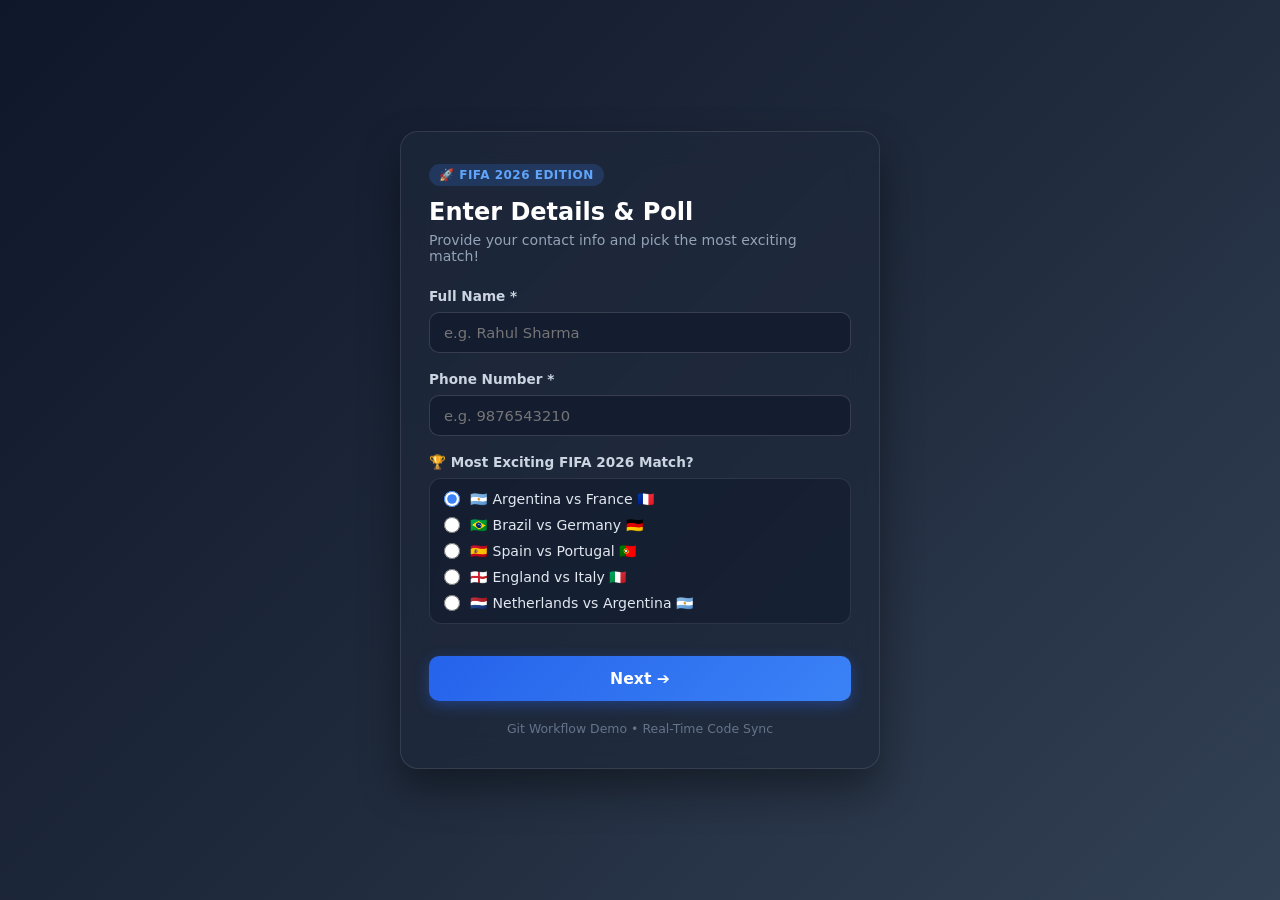
<file: src/main/resources/templates/index.html>
<!DOCTYPE html>
<html xmlns:th="http://www.thymeleaf.org" lang="en">
<head>
    <meta charset="UTF-8">
    <meta name="viewport" content="width=device-width, initial-scale=1.0">
    <title>Kotlin Spring Boot User Entry</title>
    <style>
        * {
            box-sizing: border-box;
            margin: 0;
            padding: 0;
            font-family: 'Segoe UI', system-ui, -apple-system, sans-serif;
        }
        body {
            min-height: 100vh;
            display: flex;
            align-items: center;
            justify-content: center;
            background: linear-gradient(135deg, #0f172a 0%, #1e293b 50%, #334155 100%);
            color: #f8fafc;
            padding: 20px;
        }
        .container {
            width: 100%;
            max-width: 480px;
            background: rgba(30, 41, 59, 0.7);
            backdrop-filter: blur(16px);
            border: 1px solid rgba(255, 255, 255, 0.1);
            border-radius: 18px;
            padding: 32px 28px;
            box-shadow: 0 20px 40px rgba(0, 0, 0, 0.4);
        }
        .badge {
            display: inline-block;
            background: rgba(59, 130, 246, 0.2);
            color: #60a5fa;
            font-size: 0.75rem;
            font-weight: 700;
            padding: 4px 10px;
            border-radius: 12px;
            text-transform: uppercase;
            letter-spacing: 0.5px;
            margin-bottom: 12px;
        }
        h1 {
            font-size: 1.5rem;
            font-weight: 700;
            margin-bottom: 6px;
            color: #ffffff;
        }
        p.subtitle {
            font-size: 0.88rem;
            color: #94a3b8;
            margin-bottom: 24px;
        }
        .form-group {
            margin-bottom: 18px;
        }
        label.group-label {
            display: block;
            font-size: 0.85rem;
            font-weight: 600;
            color: #cbd5e1;
            margin-bottom: 8px;
        }
        input[type="text"], input[type="tel"] {
            width: 100%;
            padding: 11px 14px;
            background: rgba(15, 23, 42, 0.6);
            border: 1px solid rgba(255, 255, 255, 0.15);
            border-radius: 10px;
            color: #ffffff;
            font-size: 0.92rem;
            outline: none;
            transition: all 0.2s ease;
        }
        input[type="text"]:focus, input[type="tel"]:focus {
            border-color: #3b82f6;
            box-shadow: 0 0 0 3px rgba(59, 130, 246, 0.25);
        }
        .radio-group {
            background: rgba(15, 23, 42, 0.5);
            border: 1px solid rgba(255, 255, 255, 0.1);
            border-radius: 12px;
            padding: 12px 14px;
            display: flex;
            flex-direction: column;
            gap: 10px;
        }
        .radio-option {
            display: flex;
            align-items: center;
            gap: 10px;
            font-size: 0.88rem;
            color: #e2e8f0;
            cursor: pointer;
        }
        .radio-option input[type="radio"] {
            accent-color: #3b82f6;
            width: 16px;
            height: 16px;
            cursor: pointer;
        }
        button {
            width: 100%;
            padding: 13px;
            background: linear-gradient(135deg, #2563eb 0%, #3b82f6 100%);
            color: #ffffff;
            font-size: 0.98rem;
            font-weight: 700;
            border: none;
            border-radius: 10px;
            cursor: pointer;
            transition: transform 0.15s ease, box-shadow 0.15s ease;
            box-shadow: 0 4px 14px rgba(37, 99, 235, 0.4);
            margin-top: 14px;
        }
        button:hover {
            transform: translateY(-1px);
            box-shadow: 0 6px 20px rgba(37, 99, 235, 0.5);
        }
        .footer-note {
            margin-top: 20px;
            text-align: center;
            font-size: 0.78rem;
            color: #64748b;
        }
    </style>
</head>
<body>
    <div class="container">
        <span class="badge">🚀 FIFA 2026 Edition</span>
        <h1>Enter Details & Poll</h1>
        <p class="subtitle">Provide your contact info and pick the most exciting match!</p>

        <form th:action="@{/submit}" method="post">
            <div class="form-group">
                <label class="group-label" for="name">Full Name *</label>
                <input type="text" id="name" name="name" placeholder="e.g. Rahul Sharma" required autocomplete="off">
            </div>

            <div class="form-group">
                <label class="group-label" for="phoneNumber">Phone Number *</label>
                <input type="tel" id="phoneNumber" name="phoneNumber" placeholder="e.g. 9876543210" required autocomplete="off">
            </div>

            <div class="form-group">
                <label class="group-label">🏆 Most Exciting FIFA 2026 Match?</label>
                <div class="radio-group">
                    <label class="radio-option">
                        <input type="radio" name="favoriteMatch" value="Argentina vs France" checked>
                        <span>🇦🇷 Argentina vs France 🇫🇷</span>
                    </label>
                    <label class="radio-option">
                        <input type="radio" name="favoriteMatch" value="Brazil vs Germany">
                        <span>🇧🇷 Brazil vs Germany 🇩🇪</span>
                    </label>
                    <label class="radio-option">
                        <input type="radio" name="favoriteMatch" value="Spain vs Portugal">
                        <span>🇪🇸 Spain vs Portugal 🇵🇹</span>
                    </label>
                    <label class="radio-option">
                        <input type="radio" name="favoriteMatch" value="England vs Italy">
                        <span>🏴󠁧󠁢󠁥󠁮󠁧󠁿 England vs Italy 🇮🇹</span>
                    </label>
                    <label class="radio-option">
                        <input type="radio" name="favoriteMatch" value="Netherlands vs Argentina">
                        <span>🇳🇱 Netherlands vs Argentina 🇦🇷</span>
                    </label>
                </div>
            </div>

            <button type="submit">Next ➔</button>
        </form>

        <div class="footer-note">
            Git Workflow Demo • Real-Time Code Sync
        </div>
    </div>
</body>
</html>
</file>
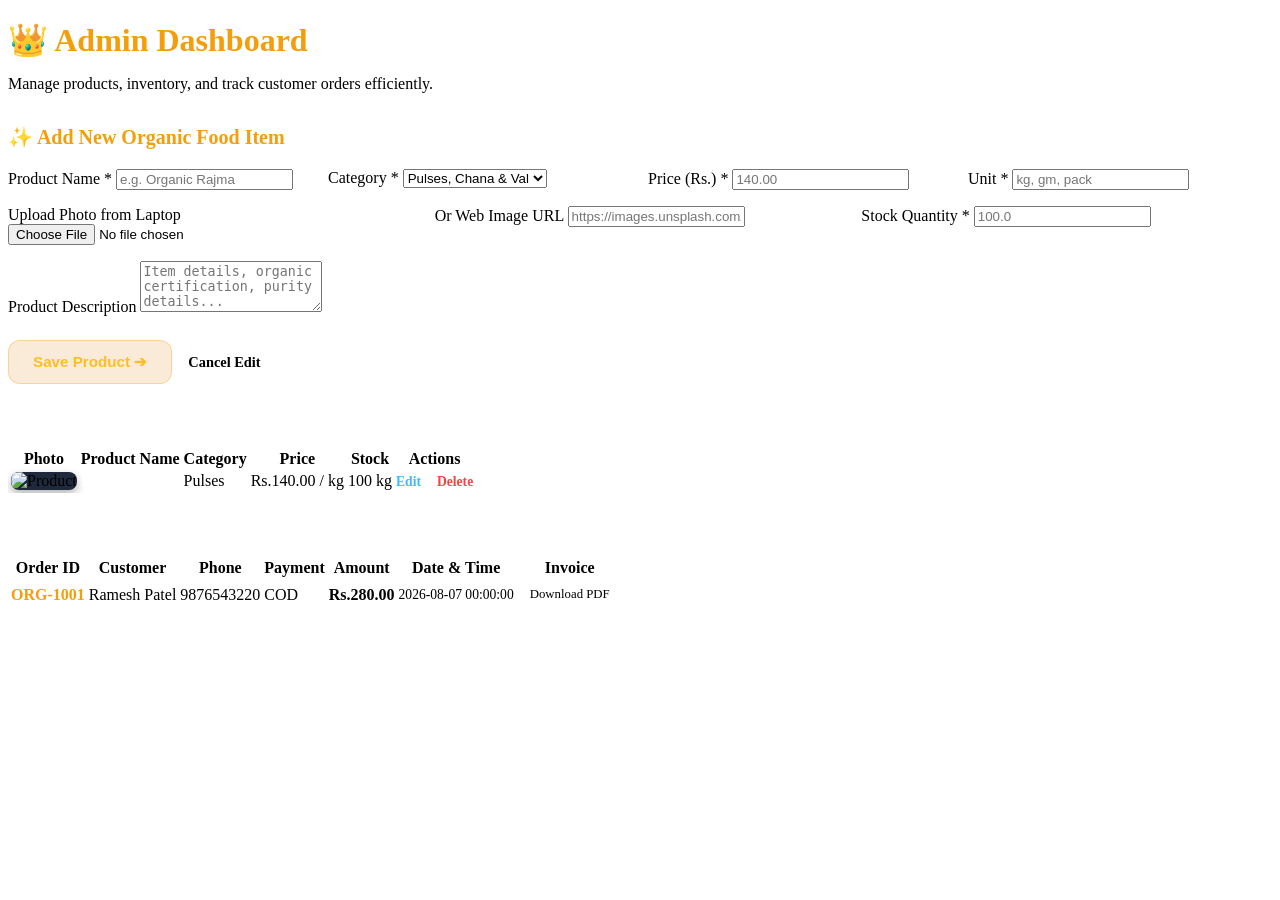
<file: src/main/resources/templates/admin_dashboard.html>
<!DOCTYPE html>
<html xmlns:th="http://www.thymeleaf.org" xmlns:sec="http://www.thymeleaf.org/extras/spring-security" lang="en">
<head>
    <meta charset="UTF-8">
    <meta name="viewport" content="width=device-width, initial-scale=1.0">
    <title>Organic Store Admin Dashboard</title>
    <link rel="stylesheet" th:href="@{/css/styles.css}">
    <style>
        .form-grid { display: grid; grid-template-columns: repeat(auto-fit, minmax(220px, 1fr)); gap: 16px; margin-bottom: 16px; }
        
        .btn-edit { color: #38bdf8; text-decoration: none; font-weight: 700; font-size: 0.85rem; margin-right: 12px; }
        .btn-edit:hover { color: #7dd3fc; }
        
        .btn-del { color: #ef4444; text-decoration: none; font-weight: 700; font-size: 0.85rem; }
        .btn-del:hover { color: #f87171; }
        
        .prod-thumb { width: 48px; height: 48px; border-radius: 8px; object-fit: cover; background: #1e293b; box-shadow: 0 4px 10px rgba(0,0,0,0.3); }
        
        h1 { margin-bottom: 8px; font-size: 2rem; color: #f59e0b; }
        .subtitle { color: var(--text-muted); font-size: 1rem; margin-bottom: 32px; }
        
        .btn-add {
            background: rgba(217, 119, 6, 0.15);
            color: #fbbf24;
            border: 1px solid rgba(245, 158, 11, 0.3);
            padding: 12px 24px;
            border-radius: 12px;
            font-weight: 700;
            font-size: 0.95rem;
            cursor: pointer;
            transition: all 0.2s ease;
        }
        .btn-add:hover { background: rgba(217, 119, 6, 0.3); border-color: #fbbf24; color: #fde68a; }
        
        .cancel-link {
            color: var(--text-muted); text-decoration: none; font-size: 0.9rem; font-weight: 600;
        }
        .cancel-link:hover { color: var(--text-main); }
    </style>
</head>
<body>

    <!-- Unified Top Navigation Bar -->
    <nav th:replace="~{fragments/navbar :: navbar}"></nav>

    <div class="container">
        <h1>👑 Admin Dashboard</h1>
        <p class="subtitle">Manage products, inventory, and track customer orders efficiently.</p>

        <!-- Add / Edit Organic Product Form -->
        <div class="card mb-4">
            <h3 style="font-size: 1.25rem; font-weight: 700; margin-bottom: 20px; color: #f59e0b;"
                th:text="${isEditing ? '✏️ Edit Organic Product (ID: ' + product.id + ')' : '✨ Add New Organic Food Item'}">
                ✨ Add New Organic Food Item
            </h3>
            
            <form th:action="@{/admin/product/save}" method="post" enctype="multipart/form-data" th:object="${product}">
                <input type="hidden" th:field="*{id}" />

                <div class="form-grid">
                    <div class="form-group">
                        <label for="name">Product Name *</label>
                        <input type="text" id="name" th:field="*{name}" placeholder="e.g. Organic Rajma" required>
                    </div>

                    <div class="form-group">
                        <label for="category">Category *</label>
                        <select id="category" th:field="*{category}" required>
                            <option value="Pulses">Pulses, Chana & Val</option>
                            <option value="Millets">Millets</option>
                            <option value="Grains">Grains & Rice</option>
                            <option value="Spices">Spices & Oils</option>
                        </select>
                    </div>

                    <div class="form-group">
                        <label for="price">Price (Rs.) *</label>
                        <input type="number" step="0.01" id="price" th:field="*{price}" placeholder="140.00" required>
                    </div>

                    <div class="form-group">
                        <label for="unit">Unit *</label>
                        <input type="text" id="unit" th:field="*{unit}" placeholder="kg, gm, pack" required>
                    </div>
                </div>

                <div class="form-grid">
                    <div class="form-group">
                        <label for="imageFile">Upload Photo from Laptop</label>
                        <input type="file" id="imageFile" name="imageFile" accept="image/*">
                    </div>

                    <div class="form-group">
                        <label for="imageUrl">Or Web Image URL</label>
                        <input type="text" id="imageUrl" th:field="*{imageUrl}" placeholder="https://images.unsplash.com/photo-...">
                    </div>

                    <div class="form-group">
                        <label for="stockQuantity">Stock Quantity *</label>
                        <input type="number" step="0.1" id="stockQuantity" th:field="*{stockQuantity}" placeholder="100.0" required>
                    </div>
                </div>

                <div class="form-group">
                    <label for="description">Product Description</label>
                    <textarea id="description" th:field="*{description}" rows="3" placeholder="Item details, organic certification, purity details..."></textarea>
                </div>

                <div style="display: flex; gap: 16px; align-items: center; margin-top: 24px;">
                    <button type="submit" class="btn-add" th:text="${isEditing ? 'Save Changes ➔' : 'Save Product ➔'}">Save Product ➔</button>
                    <a th:if="${isEditing}" th:href="@{/admin/dashboard}" class="cancel-link">Cancel Edit</a>
                </div>
            </form>
        </div>

        <!-- Product Inventory Table -->
        <div class="card mb-4">
            <h3 style="font-size: 1.25rem; font-weight: 700; margin-bottom: 20px; color: #ffffff;">Inventory Overview (${products.size()})</h3>
            
            <div style="overflow-x: auto;">
                <table>
                    <thead>
                        <tr>
                            <th>Photo</th>
                            <th>Product Name</th>
                            <th>Category</th>
                            <th>Price</th>
                            <th>Stock</th>
                            <th>Actions</th>
                        </tr>
                    </thead>
                    <tbody>
                        <tr th:each="p : ${products}">
                            <td>
                                <img th:src="${p.imageUrl}" class="prod-thumb" alt="Product" onerror="this.src='https://images.unsplash.com/photo-1540420773420-3366772f4999?w=600'">
                            </td>
                            <td th:text="${p.name}" style="font-weight: 700; color: #ffffff;">Kabuli Chana</td>
                            <td><span class="badge badge-success" th:text="${p.category}">Pulses</span></td>
                            <td th:text="'Rs.' + ${#numbers.formatDecimal(p.price, 1, 2)} + ' / ' + ${p.unit}">Rs.140.00 / kg</td>
                            <td th:text="${p.stockQuantity} + ' ' + ${p.unit}">100 kg</td>
                            <td>
                                <a th:href="@{/admin/dashboard(editId=${p.id})}" class="btn-edit">Edit</a>
                                <a th:href="@{/admin/product/delete/{id}(id=${p.id})}" class="btn-del" onclick="return confirm('Are you sure you want to delete this item?');">Delete</a>
                            </td>
                        </tr>
                    </tbody>
                </table>
            </div>
        </div>

        <!-- Orders History Table -->
        <div class="card">
            <h3 style="font-size: 1.25rem; font-weight: 700; margin-bottom: 20px; color: #ffffff;">Customer Orders (${orders.size()})</h3>
            
            <div style="overflow-x: auto;">
                <table>
                    <thead>
                        <tr>
                            <th>Order ID</th>
                            <th>Customer</th>
                            <th>Phone</th>
                            <th>Payment</th>
                            <th>Amount</th>
                            <th>Date & Time</th>
                            <th>Invoice</th>
                        </tr>
                    </thead>
                    <tbody>
                        <tr th:each="o : ${orders}">
                            <td th:text="${o.orderId}" style="font-weight: 700; color: #f59e0b;">ORG-1001</td>
                            <td th:text="${o.customerName}">Ramesh Patel</td>
                            <td th:text="${o.customerPhone}">9876543220</td>
                            <td><span class="badge badge-warning" th:text="${o.paymentMode}">COD</span></td>
                            <td th:text="'Rs.' + ${#numbers.formatDecimal(o.totalAmount, 1, 2)}" style="font-weight: 700; color: var(--accent);">Rs.280.00</td>
                            <td th:text="${o.timestamp}" style="color: var(--text-muted); font-size: 0.85rem;">2026-08-07 00:00:00</td>
                            <td>
                                <a th:href="@{/invoice/{orderId}(orderId=${o.orderId})}" class="btn-primary" style="padding: 6px 12px; font-size: 0.8rem; display: inline-block;">Download PDF</a>
                            </td>
                        </tr>
                    </tbody>
                </table>
            </div>
        </div>
    </div>

</body>
</html>
</file>
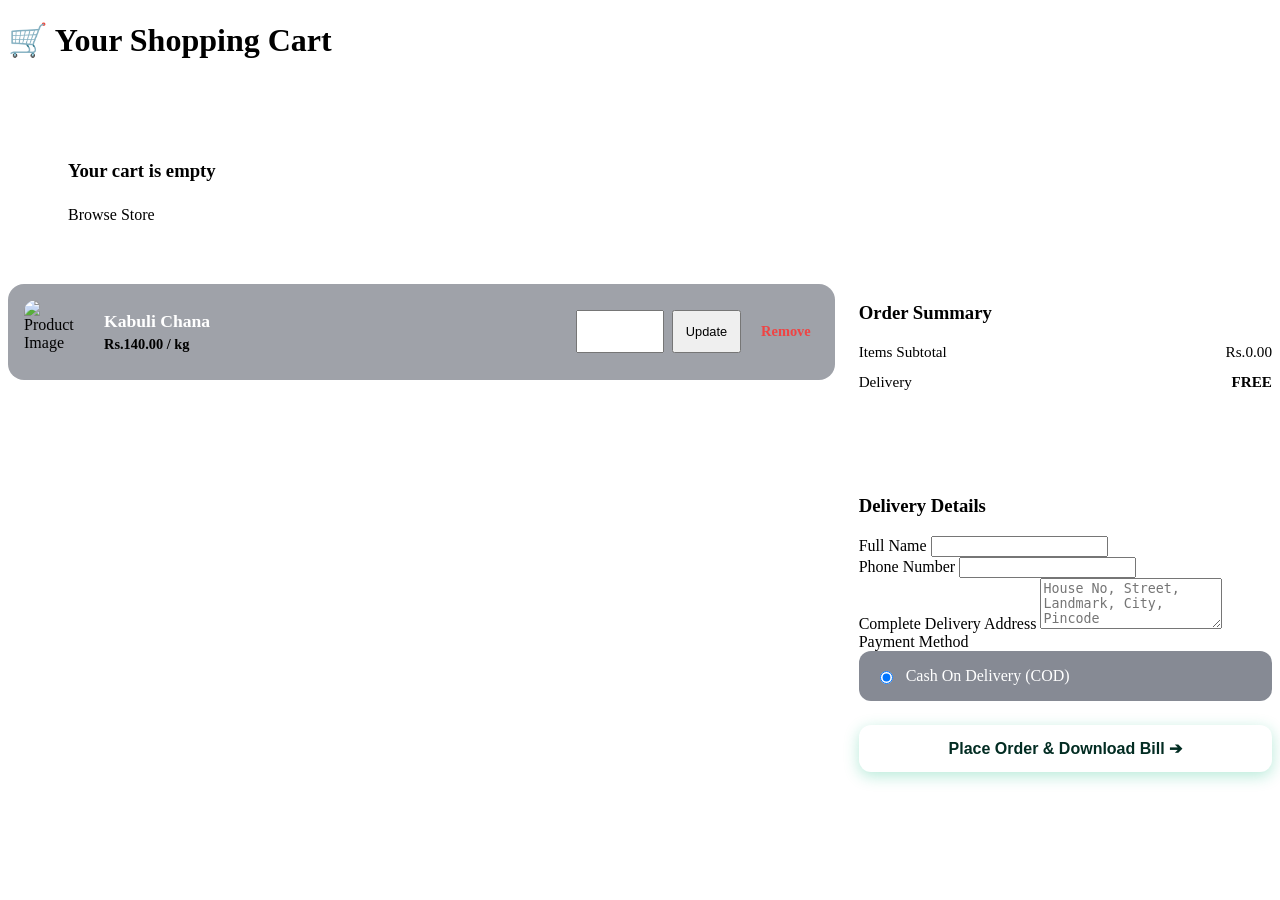
<file: src/main/resources/templates/cart.html>
<!DOCTYPE html>
<html xmlns:th="http://www.thymeleaf.org" xmlns:sec="http://www.thymeleaf.org/extras/spring-security" lang="en">
<head>
    <meta charset="UTF-8">
    <meta name="viewport" content="width=device-width, initial-scale=1.0">
    <title>Shopping Cart & Checkout</title>
    <link rel="stylesheet" th:href="@{/css/styles.css}">
    <style>
        .cart-grid {
            display: grid;
            grid-template-columns: 2fr 1fr;
            gap: 24px;
        }
        @media (max-width: 900px) {
            .cart-grid { grid-template-columns: 1fr; }
        }

        .cart-item {
            display: flex;
            align-items: center;
            justify-content: space-between;
            background: rgba(15, 23, 42, 0.4);
            border: 1px solid var(--border-color);
            padding: 16px;
            border-radius: 16px;
            margin-bottom: 16px;
            transition: transform 0.2s ease;
        }
        .cart-item:hover { transform: translateX(4px); border-color: rgba(52, 211, 153, 0.3); }

        .item-info { display: flex; align-items: center; gap: 16px; }
        .item-img { width: 64px; height: 64px; border-radius: 12px; object-fit: cover; }
        .item-title { font-size: 1.1rem; font-weight: 700; color: #ffffff; margin-bottom: 4px; }
        .item-price { color: var(--accent); font-weight: 600; font-size: 0.9rem; }
        
        .qty-controls { display: flex; align-items: center; gap: 12px; }
        .qty-input { width: 80px; text-align: center; }
        
        .summary-row { display: flex; justify-content: space-between; margin-bottom: 12px; color: var(--text-muted); font-size: 0.95rem; }
        .summary-total { display: flex; justify-content: space-between; font-size: 1.3rem; font-weight: 800; color: #ffffff; margin-top: 16px; padding-top: 16px; border-top: 1px solid var(--border-color); }
        
        .btn-checkout {
            background: var(--gradient-accent);
            color: #022c22;
            padding: 14px 24px;
            border-radius: 12px;
            text-decoration: none;
            font-weight: 800;
            font-size: 1rem;
            width: 100%;
            display: block;
            text-align: center;
            border: none;
            cursor: pointer;
            margin-top: 24px;
            transition: all 0.2s ease;
            box-shadow: 0 4px 15px rgba(16, 185, 129, 0.3);
        }
        .btn-checkout:hover { transform: translateY(-2px); box-shadow: 0 6px 20px rgba(16, 185, 129, 0.5); }
    </style>
</head>
<body>

    <nav th:replace="~{fragments/navbar :: navbar}"></nav>

    <div class="container">
        <h1 class="mb-4">🛒 Your Shopping Cart</h1>
        
        <div th:if="${cartItems.isEmpty()}" class="card text-center" style="padding: 60px;">
            <h3 style="color: var(--text-muted); margin-bottom: 24px;">Your cart is empty</h3>
            <a th:href="@{/catalog}" class="btn-primary" style="display: inline-block;">Browse Store</a>
        </div>

        <div th:if="${!cartItems.isEmpty()}" class="cart-grid">
            
            <!-- Cart Items List -->
            <div>
                <div th:each="item : ${cartItems}" class="cart-item">
                    <div class="item-info">
                        <img th:src="${item.product.imageUrl}" class="item-img" alt="Product Image" onerror="this.src='https://images.unsplash.com/photo-1540420773420-3366772f4999?w=600'">
                        <div>
                            <div class="item-title" th:text="${item.product.name}">Kabuli Chana</div>
                            <div class="item-price" th:text="'Rs.' + ${#numbers.formatDecimal(item.product.price, 1, 2)} + ' / ' + ${item.product.unit}">Rs.140.00 / kg</div>
                        </div>
                    </div>

                    <div class="qty-controls">
                        <form th:action="@{/cart/update/{id}(id=${item.product.id})}" method="post" style="display: flex; gap: 8px;">
                            <input type="number" name="quantity" class="qty-input" th:value="${item.quantity}" step="0.1" min="0">
                            <button type="submit" class="btn-admin" style="padding: 12px; font-size: 0.8rem;">Update</button>
                        </form>
                        <a th:href="@{/cart/remove/{id}(id=${item.product.id})}" style="color: #ef4444; font-weight: 700; font-size: 0.9rem; text-decoration: none; padding: 8px;">Remove</a>
                    </div>
                </div>
            </div>

            <!-- Checkout Form & Summary -->
            <div>
                <div class="card">
                    <h3 class="mb-4">Order Summary</h3>
                    
                    <div class="summary-row">
                        <span>Items Subtotal</span>
                        <span th:text="'Rs.' + ${#numbers.formatDecimal(totalAmount, 1, 2)}">Rs.0.00</span>
                    </div>
                    <div class="summary-row">
                        <span>Delivery</span>
                        <span style="color: var(--accent); font-weight: 600;">FREE</span>
                    </div>
                    <div class="summary-total">
                        <span>Grand Total</span>
                        <span th:text="'Rs.' + ${#numbers.formatDecimal(totalAmount, 1, 2)}">Rs.0.00</span>
                    </div>

                    <hr style="border: 0; border-top: 1px solid var(--border-color); margin: 24px 0;">

                    <h3 class="mb-4">Delivery Details</h3>
                    <form th:action="@{/checkout/process}" method="post">
                        
                        <div class="form-group">
                            <label>Full Name</label>
                            <input type="text" name="customerName" th:value="${currentUser != null ? currentUser.fullName : ''}" required>
                        </div>
                        
                        <div class="form-group">
                            <label>Phone Number</label>
                            <input type="text" name="customerPhone" th:value="${currentUser != null ? currentUser.phone : ''}" required>
                        </div>
                        
                        <div class="form-group">
                            <label>Complete Delivery Address</label>
                            <textarea name="deliveryAddress" rows="3" required placeholder="House No, Street, Landmark, City, Pincode"></textarea>
                        </div>

                        <div class="form-group">
                            <label>Payment Method</label>
                            <div style="background: rgba(15, 23, 42, 0.5); border: 1px solid var(--accent); border-radius: 12px; padding: 16px;">
                                <label style="display: flex; align-items: center; gap: 10px; cursor: pointer; color: #ffffff; font-size: 1rem; margin-bottom: 0;">
                                    <input type="radio" name="paymentMode" value="Cash On Delivery (COD)" checked style="width: auto;"> 
                                    Cash On Delivery (COD)
                                </label>
                            </div>
                        </div>
                        
                        <button type="submit" class="btn-checkout">Place Order & Download Bill ➔</button>
                    </form>
                </div>
            </div>
            
        </div>
    </div>

</body>
</html>
</file>
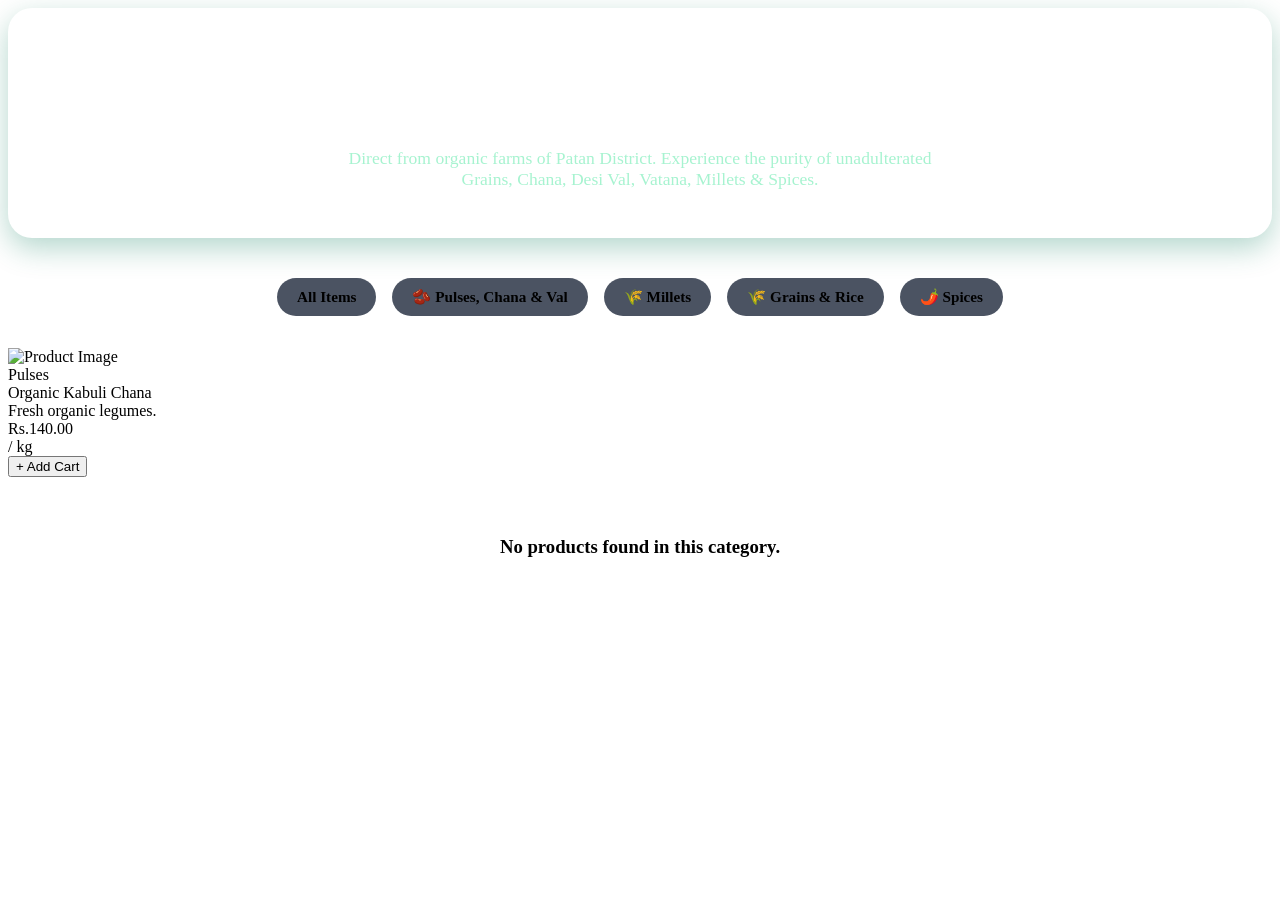
<file: src/main/resources/templates/catalog.html>
<!DOCTYPE html>
<html xmlns:th="http://www.thymeleaf.org" xmlns:sec="http://www.thymeleaf.org/extras/spring-security" lang="en">
<head>
    <meta charset="UTF-8">
    <meta name="viewport" content="width=device-width, initial-scale=1.0">
    <title>Patan Organic & Natural Foods Storefront</title>
    <link rel="stylesheet" th:href="@{/css/styles.css}">
    <style>
        .hero-banner {
            background: var(--gradient-hero);
            border-radius: 24px;
            padding: 48px 40px;
            margin-bottom: 40px;
            box-shadow: 0 10px 30px rgba(4, 120, 87, 0.3);
            text-align: center;
        }
        .hero-banner h2 { font-size: 2.5rem; font-weight: 800; color: #ffffff; margin-bottom: 12px; letter-spacing: -1px; }
        .hero-banner p { font-size: 1.1rem; color: #a7f3d0; max-width: 600px; margin: 0 auto; }

        .filter-bar {
            display: flex;
            justify-content: center;
            align-items: center;
            flex-wrap: wrap;
            gap: 16px;
            margin-bottom: 32px;
        }
        .tab-btn {
            background: rgba(30, 41, 59, 0.8);
            border: 1px solid var(--border-color);
            color: var(--text-muted);
            padding: 10px 20px;
            border-radius: 30px;
            text-decoration: none;
            font-size: 0.95rem;
            font-weight: 600;
            transition: all 0.2s ease;
        }
        .tab-btn.active, .tab-btn:hover {
            background: var(--primary);
            color: #ffffff;
            border-color: var(--primary);
            box-shadow: 0 4px 15px rgba(5, 150, 105, 0.3);
        }
    </style>
</head>
<body>

    <!-- Unified Top Navigation Bar -->
    <nav th:replace="~{fragments/navbar :: navbar}"></nav>

    <!-- Main Container -->
    <div class="container">
        <!-- Hero Banner -->
        <div class="hero-banner">
            <h2>Farm-Fresh Organic & Natural Foods</h2>
            <p>Direct from organic farms of Patan District. Experience the purity of unadulterated Grains, Chana, Desi Val, Vatana, Millets & Spices.</p>
        </div>

        <!-- Category Filters -->
        <div class="filter-bar">
            <a th:href="@{/catalog(category='ALL')}" class="tab-btn" th:classappend="${selectedCategory == 'ALL' ? 'active' : ''}">All Items</a>
            <a th:href="@{/catalog(category='Pulses')}" class="tab-btn" th:classappend="${selectedCategory == 'Pulses' ? 'active' : ''}">🫘 Pulses, Chana & Val</a>
            <a th:href="@{/catalog(category='Millets')}" class="tab-btn" th:classappend="${selectedCategory == 'Millets' ? 'active' : ''}">🌾 Millets</a>
            <a th:href="@{/catalog(category='Grains')}" class="tab-btn" th:classappend="${selectedCategory == 'Grains' ? 'active' : ''}">🌾 Grains & Rice</a>
            <a th:href="@{/catalog(category='Spices')}" class="tab-btn" th:classappend="${selectedCategory == 'Spices' ? 'active' : ''}">🌶️ Spices</a>
        </div>

        <!-- Store Product Grid -->
        <div class="product-grid">
            <div th:each="prod : ${products}" class="product-card">
                <img th:src="${prod.imageUrl}" alt="Product Image" class="product-img" onerror="this.src='https://images.unsplash.com/photo-1540420773420-3366772f4999?w=600'">
                <div class="product-body">
                    <div>
                        <div class="product-category" th:text="${prod.category}">Pulses</div>
                        <div class="product-title" th:text="${prod.name}">Organic Kabuli Chana</div>
                        <div class="product-desc" th:text="${prod.description}">Fresh organic legumes.</div>
                    </div>
                    <div class="product-footer">
                        <div>
                            <div class="product-price" th:text="'Rs.' + ${#numbers.formatDecimal(prod.price, 1, 2)}">Rs.140.00</div>
                            <div class="product-unit" th:text="'/ ' + ${prod.unit}">/ kg</div>
                        </div>
                        <form th:action="@{/cart/add/{id}(id=${prod.id})}" method="post">
                            <button type="submit" class="btn-primary">+ Add Cart</button>
                        </form>
                    </div>
                </div>
            </div>
        </div>
        
        <div th:if="${products.isEmpty()}" style="text-align: center; padding: 40px; color: var(--text-muted);">
            <h3>No products found in this category.</h3>
        </div>
    </div>

</body>
</html>
</file>
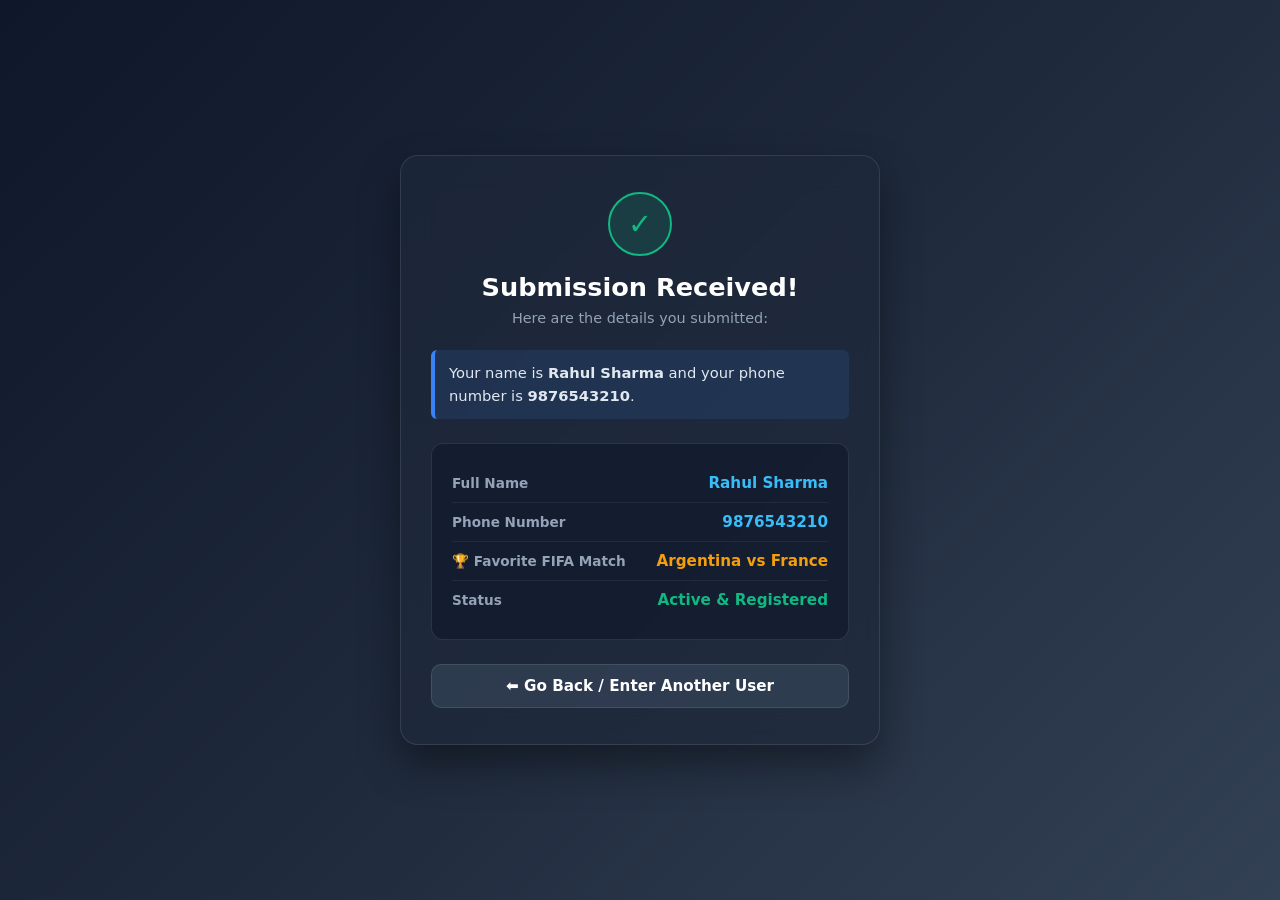
<file: src/main/resources/templates/details.html>
<!DOCTYPE html>
<html xmlns:th="http://www.thymeleaf.org" lang="en">
<head>
    <meta charset="UTF-8">
    <meta name="viewport" content="width=device-width, initial-scale=1.0">
    <title>User Details Confirmation</title>
    <style>
        * {
            box-sizing: border-box;
            margin: 0;
            padding: 0;
            font-family: 'Segoe UI', system-ui, -apple-system, sans-serif;
        }
        body {
            min-height: 100vh;
            display: flex;
            align-items: center;
            justify-content: center;
            background: linear-gradient(135deg, #0f172a 0%, #1e293b 50%, #334155 100%);
            color: #f8fafc;
            padding: 20px;
        }
        .container {
            width: 100%;
            max-width: 480px;
            background: rgba(30, 41, 59, 0.7);
            backdrop-filter: blur(16px);
            border: 1px solid rgba(255, 255, 255, 0.1);
            border-radius: 18px;
            padding: 36px 30px;
            box-shadow: 0 20px 40px rgba(0, 0, 0, 0.4);
            text-align: center;
        }
        .success-icon {
            width: 64px;
            height: 64px;
            background: rgba(16, 185, 129, 0.15);
            border: 2px solid #10b981;
            border-radius: 50%;
            display: flex;
            align-items: center;
            justify-content: center;
            margin: 0 auto 16px;
            color: #10b981;
            font-size: 1.8rem;
        }
        h1 {
            font-size: 1.6rem;
            font-weight: 700;
            margin-bottom: 8px;
            color: #ffffff;
        }
        p.subtitle {
            font-size: 0.9rem;
            color: #94a3b8;
            margin-bottom: 24px;
        }
        .info-card {
            background: rgba(15, 23, 42, 0.6);
            border: 1px solid rgba(255, 255, 255, 0.1);
            border-radius: 12px;
            padding: 20px;
            margin-bottom: 24px;
            text-align: left;
        }
        .info-row {
            display: flex;
            justify-content: space-between;
            align-items: center;
            padding: 10px 0;
            border-bottom: 1px solid rgba(255, 255, 255, 0.06);
        }
        .info-row:last-child {
            border-bottom: none;
        }
        .info-label {
            font-size: 0.85rem;
            color: #94a3b8;
            font-weight: 600;
        }
        .info-value {
            font-size: 0.95rem;
            color: #38bdf8;
            font-weight: 700;
        }
        .highlight-banner {
            background: rgba(59, 130, 246, 0.12);
            border-left: 4px solid #3b82f6;
            padding: 12px 14px;
            border-radius: 6px;
            font-size: 0.92rem;
            color: #e2e8f0;
            margin-bottom: 24px;
            text-align: left;
            line-height: 1.5;
        }
        a.btn-back {
            display: inline-block;
            width: 100%;
            padding: 12px;
            background: rgba(51, 65, 85, 0.8);
            color: #ffffff;
            font-size: 0.95rem;
            font-weight: 600;
            text-decoration: none;
            border-radius: 10px;
            transition: all 0.15s ease;
            border: 1px solid rgba(255, 255, 255, 0.1);
        }
        a.btn-back:hover {
            background: rgba(71, 85, 105, 1);
            transform: translateY(-1px);
        }
    </style>
</head>
<body>
    <div class="container">
        <div class="success-icon">✓</div>
        <h1>Submission Received!</h1>
        <p class="subtitle">Here are the details you submitted:</p>

        <div class="highlight-banner">
            Your name is <strong th:text="${userName}">Rahul Sharma</strong> and your phone number is <strong th:text="${userPhone}">9876543210</strong>.
        </div>

        <div class="info-card">
            <div class="info-row">
                <span class="info-label">Full Name</span>
                <span class="info-value" th:text="${userName}">Rahul Sharma</span>
            </div>
            <div class="info-row">
                <span class="info-label">Phone Number</span>
                <span class="info-value" th:text="${userPhone}">9876543210</span>
            </div>
            <div class="info-row">
                <span class="info-label">🏆 Favorite FIFA Match</span>
                <span class="info-value" style="color: #f59e0b;" th:text="${favoriteMatch}">Argentina vs France</span>
            </div>
            <div class="info-row">
                <span class="info-label">Status</span>
                <span class="info-value" style="color: #10b981;">Active & Registered</span>
            </div>
        </div>

        <a th:href="@{/}" class="btn-back">⬅ Go Back / Enter Another User</a>
    </div>
</body>
</html>
</file>
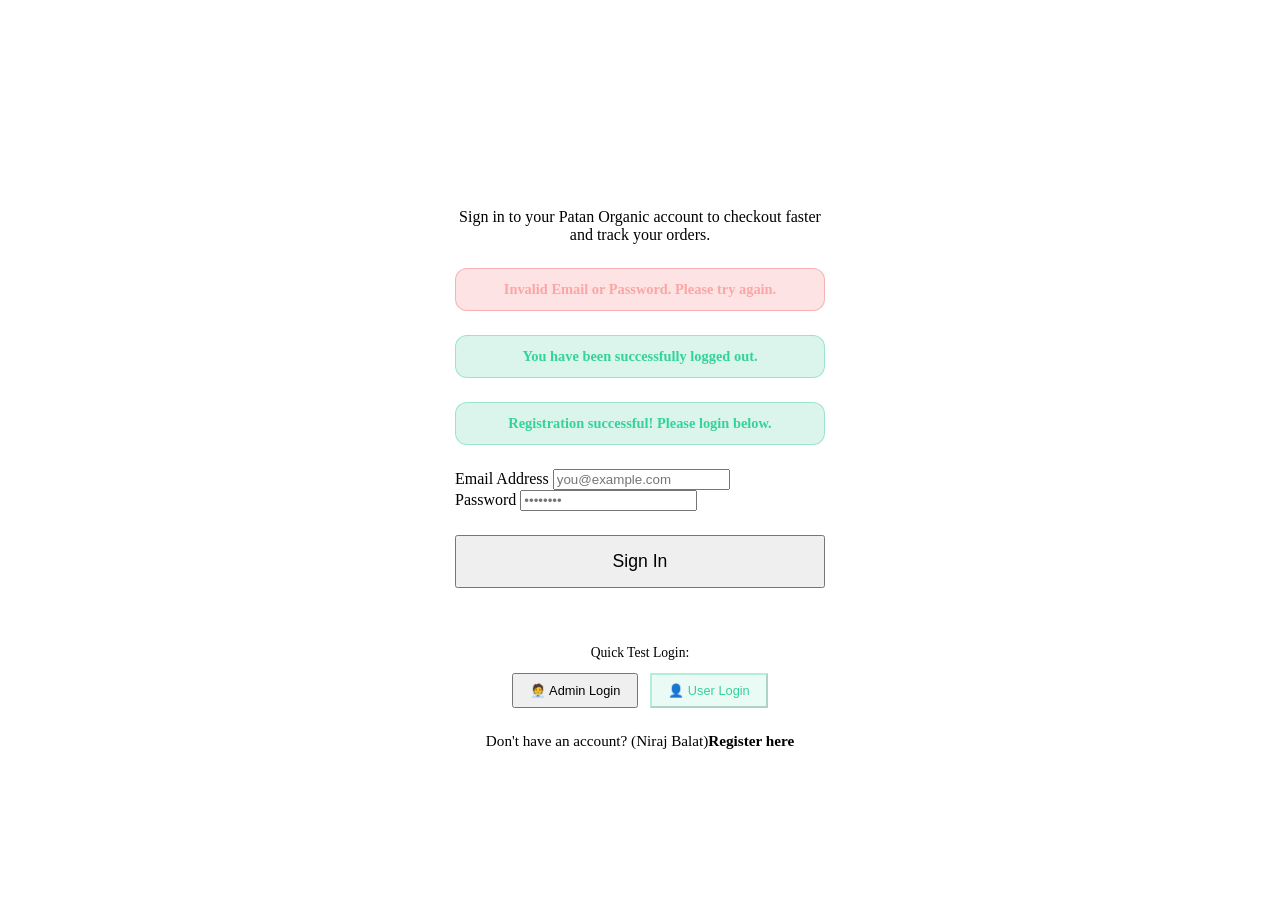
<file: src/main/resources/templates/login.html>
<!DOCTYPE html>
<html xmlns:th="http://www.thymeleaf.org" lang="en">
<head>
    <meta charset="UTF-8">
    <meta name="viewport" content="width=device-width, initial-scale=1.0">
    <title>Login - Patan Organic</title>
    <link rel="stylesheet" th:href="@{/css/styles.css}">
    <style>
        .auth-container { max-width: 450px; margin: 80px auto; }
        .auth-card { padding: 40px; text-align: center; }
        .auth-card h2 { font-size: 2rem; color: #ffffff; margin-bottom: 24px; }
        .auth-card p { color: var(--text-muted); margin-bottom: 24px; }
        
        .alert { background: rgba(239, 68, 68, 0.15); color: #fca5a5; border: 1px solid rgba(239, 68, 68, 0.3); padding: 12px; border-radius: 12px; margin-bottom: 24px; font-weight: 600; font-size: 0.9rem; }
        .alert-success { background: rgba(16, 185, 129, 0.15); color: #34d399; border: 1px solid rgba(16, 185, 129, 0.3); }
        
        .form-group { text-align: left; }
        .btn-auth { width: 100%; justify-content: center; padding: 14px; font-size: 1.1rem; margin-top: 24px; }
    </style>
</head>
<body>

    <nav th:replace="~{fragments/navbar :: navbar}"></nav>

    <div class="container auth-container">
        <div class="card auth-card">
            <h2>Welcome Back</h2>
            <p>Sign in to your Patan Organic account to checkout faster and track your orders.</p>

            <div th:if="${param.error}" class="alert">
                Invalid Email or Password. Please try again.
            </div>
            
            <div th:if="${param.logout}" class="alert alert-success">
                You have been successfully logged out.
            </div>
            
            <div th:if="${param.registered}" class="alert alert-success">
                Registration successful! Please login below.
            </div>

            <form th:action="@{/login}" method="post">
                <div class="form-group">
                    <label>Email Address</label>
                    <input type="email" name="email" required placeholder="you@example.com">
                </div>
                
                <div class="form-group">
                    <label>Password</label>
                    <input type="password" name="password" required placeholder="••••••••">
                </div>

                <button type="submit" class="btn-primary btn-auth">Sign In</button>
            </form>
            
            <!-- Quick Testing Login Buttons -->
            <div style="margin-top: 24px; padding-top: 20px; border-top: 1px solid var(--border-color);">
                <p style="font-size: 0.85rem; color: var(--text-muted); margin-bottom: 12px;">Quick Test Login:</p>
                <div style="display: flex; gap: 12px; justify-content: center;">
                    <button onclick="fillAndSubmit('admin1@organic.com', 'admin123')" class="btn-admin" style="padding: 8px 16px; font-size: 0.8rem; cursor: pointer;">🧑‍💼 Admin Login</button>
                    <button onclick="fillAndSubmit('user1@organic.com', 'user123')" class="btn-admin" style="padding: 8px 16px; font-size: 0.8rem; cursor: pointer; color: #34d399; border-color: rgba(52, 211, 153, 0.3); background: rgba(52, 211, 153, 0.1);">👤 User Login</button>
                </div>
            </div>

            <script>
                function fillAndSubmit(email, password) {
                    document.querySelector('input[name="email"]').value = email;
                    document.querySelector('input[name="password"]').value = password;
                    document.querySelector('form').submit();
                }
            </script>
            
            <div style="margin-top: 24px; color: var(--text-muted); font-size: 0.95rem;">
                Don't have an account? (Niraj Balat)<a th:href="@{/register}" style="color: var(--accent); font-weight: 700; text-decoration: none;">Register here</a>
            </div>
        </div>
    </div>

</body>
</html>
</file>
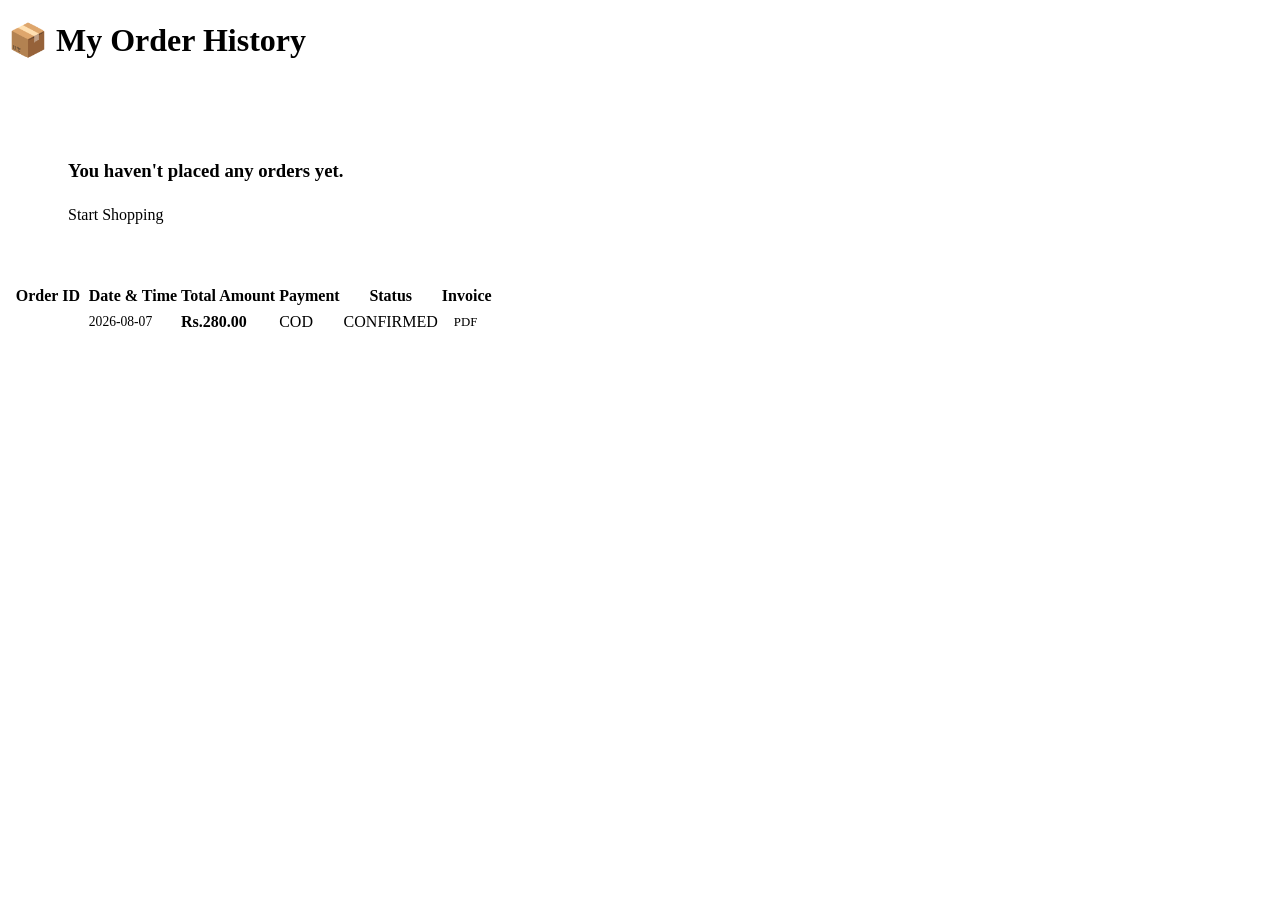
<file: src/main/resources/templates/order_history.html>
<!DOCTYPE html>
<html xmlns:th="http://www.thymeleaf.org" xmlns:sec="http://www.thymeleaf.org/extras/spring-security" lang="en">
<head>
    <meta charset="UTF-8">
    <meta name="viewport" content="width=device-width, initial-scale=1.0">
    <title>My Orders - Patan Organic</title>
    <link rel="stylesheet" th:href="@{/css/styles.css}">
</head>
<body>

    <nav th:replace="~{fragments/navbar :: navbar}"></nav>

    <div class="container">
        <h1 class="mb-4">📦 My Order History</h1>
        
        <div th:if="${orders.isEmpty()}" class="card text-center" style="padding: 60px;">
            <h3 style="color: var(--text-muted); margin-bottom: 24px;">You haven't placed any orders yet.</h3>
            <a th:href="@{/catalog}" class="btn-primary" style="display: inline-block;">Start Shopping</a>
        </div>

        <div th:if="${!orders.isEmpty()}" class="card">
            <div style="overflow-x: auto;">
                <table>
                    <thead>
                        <tr>
                            <th>Order ID</th>
                            <th>Date & Time</th>
                            <th>Total Amount</th>
                            <th>Payment</th>
                            <th>Status</th>
                            <th>Invoice</th>
                        </tr>
                    </thead>
                    <tbody>
                        <tr th:each="o : ${orders}">
                            <td th:text="${o.orderId}" style="font-weight: 700; color: #ffffff;">ORG-1001</td>
                            <td th:text="${o.timestamp}" style="color: var(--text-muted); font-size: 0.85rem;">2026-08-07</td>
                            <td th:text="'Rs.' + ${#numbers.formatDecimal(o.totalAmount, 1, 2)}" style="font-weight: 700; color: var(--accent);">Rs.280.00</td>
                            <td><span class="badge badge-warning" th:text="${o.paymentMode}">COD</span></td>
                            <td><span class="badge badge-success" th:text="${o.status}">CONFIRMED</span></td>
                            <td>
                                <a th:href="@{/invoice/{orderId}(orderId=${o.orderId})}" class="btn-primary" style="padding: 6px 12px; font-size: 0.8rem; display: inline-block;">PDF</a>
                            </td>
                        </tr>
                    </tbody>
                </table>
            </div>
        </div>
    </div>

</body>
</html>
</file>
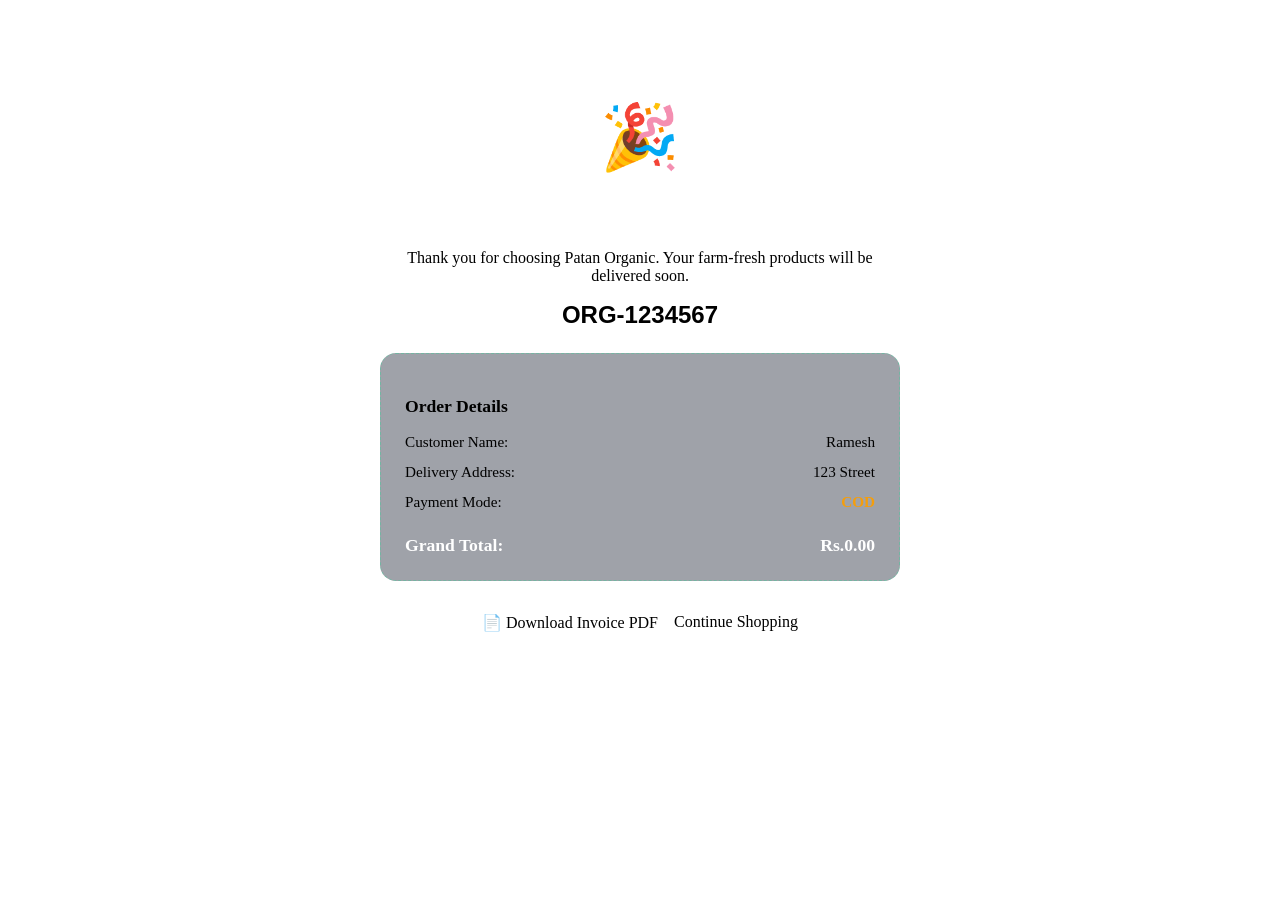
<file: src/main/resources/templates/order_success.html>
<!DOCTYPE html>
<html xmlns:th="http://www.thymeleaf.org" xmlns:sec="http://www.thymeleaf.org/extras/spring-security" lang="en">
<head>
    <meta charset="UTF-8">
    <meta name="viewport" content="width=device-width, initial-scale=1.0">
    <title>Order Confirmed - Patan Organic</title>
    <link rel="stylesheet" th:href="@{/css/styles.css}">
    <style>
        .success-container { max-width: 600px; margin: 60px auto; text-align: center; }
        .success-icon { font-size: 4rem; margin-bottom: 20px; }
        .order-id { font-size: 1.5rem; color: var(--accent); font-weight: 800; font-family: 'Outfit', sans-serif; margin-bottom: 24px; }
        
        .receipt-card { background: rgba(15, 23, 42, 0.4); border: 1px dashed rgba(52, 211, 153, 0.4); border-radius: 16px; padding: 24px; text-align: left; margin-bottom: 32px; }
        .receipt-row { display: flex; justify-content: space-between; margin-bottom: 12px; font-size: 0.95rem; }
        .receipt-row span:first-child { color: var(--text-muted); }
        .receipt-total { border-top: 1px solid var(--border-color); padding-top: 12px; margin-top: 12px; font-size: 1.1rem; font-weight: 700; color: #ffffff; display: flex; justify-content: space-between; }
        
        .btn-group { display: flex; gap: 16px; justify-content: center; }
    </style>
</head>
<body>

    <nav th:replace="~{fragments/navbar :: navbar}"></nav>

    <div class="container success-container">
        <div class="card" style="padding: 40px;">
            <div class="success-icon">🎉</div>
            <h1 style="color: #ffffff; margin-bottom: 8px;">Order Confirmed!</h1>
            <p style="color: var(--text-muted); margin-bottom: 16px;">Thank you for choosing Patan Organic. Your farm-fresh products will be delivered soon.</p>
            
            <div class="order-id" th:text="${order.orderId}">ORG-1234567</div>
            
            <div class="receipt-card">
                <h3 style="margin-bottom: 16px; font-size: 1.1rem;">Order Details</h3>
                <div class="receipt-row">
                    <span>Customer Name:</span>
                    <span th:text="${order.customerName}">Ramesh</span>
                </div>
                <div class="receipt-row">
                    <span>Delivery Address:</span>
                    <span th:text="${order.deliveryAddress}">123 Street</span>
                </div>
                <div class="receipt-row">
                    <span>Payment Mode:</span>
                    <span th:text="${order.paymentMode}" style="color: #f59e0b; font-weight: 600;">COD</span>
                </div>
                <div class="receipt-total">
                    <span>Grand Total:</span>
                    <span th:text="'Rs.' + ${#numbers.formatDecimal(order.totalAmount, 1, 2)}" style="color: var(--accent);">Rs.0.00</span>
                </div>
            </div>
            
            <div class="btn-group">
                <a th:href="@{/invoice/{orderId}(orderId=${order.orderId})}" class="btn-primary">📄 Download Invoice PDF</a>
                <a th:href="@{/catalog}" class="btn-admin" style="background: transparent; color: var(--text-main); border: 1px solid var(--border-color);">Continue Shopping</a>
            </div>
        </div>
    </div>

</body>
</html>
</file>
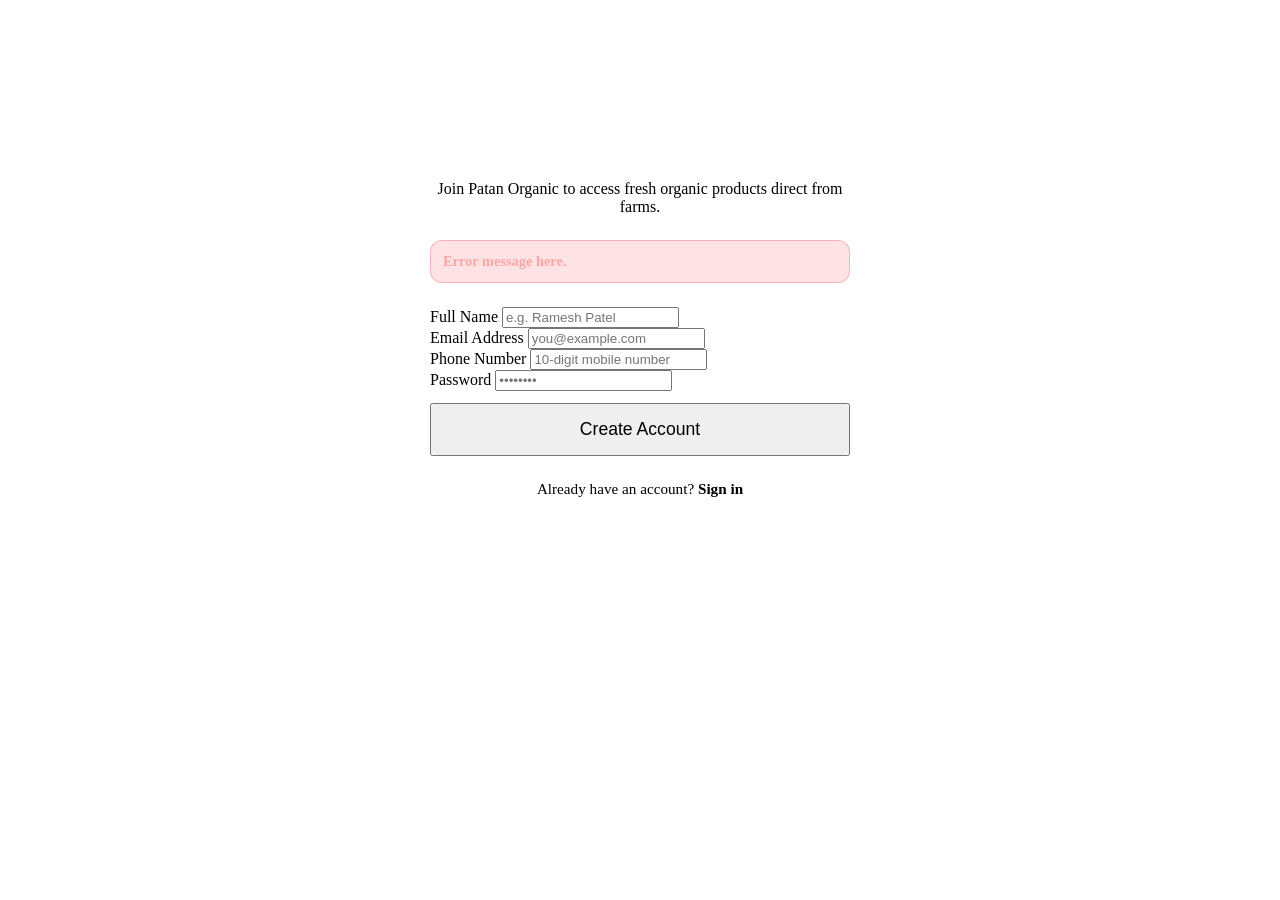
<file: src/main/resources/templates/register.html>
<!DOCTYPE html>
<html xmlns:th="http://www.thymeleaf.org" lang="en">
<head>
    <meta charset="UTF-8">
    <meta name="viewport" content="width=device-width, initial-scale=1.0">
    <title>Create Account - Patan Organic</title>
    <link rel="stylesheet" th:href="@{/css/styles.css}">
    <style>
        .auth-container { max-width: 500px; margin: 60px auto; }
        .auth-card { padding: 40px; }
        .auth-card h2 { font-size: 2rem; color: #ffffff; margin-bottom: 8px; text-align: center; }
        .auth-card p { color: var(--text-muted); margin-bottom: 24px; text-align: center; }
        
        .alert { background: rgba(239, 68, 68, 0.15); color: #fca5a5; border: 1px solid rgba(239, 68, 68, 0.3); padding: 12px; border-radius: 12px; margin-bottom: 24px; font-weight: 600; font-size: 0.9rem; }
        
        .btn-auth { width: 100%; justify-content: center; padding: 14px; font-size: 1.1rem; margin-top: 12px; }
    </style>
</head>
<body>

    <nav th:replace="~{fragments/navbar :: navbar}"></nav>

    <div class="container auth-container">
        <div class="card auth-card">
            <h2>Create an Account</h2>
            <p>Join Patan Organic to access fresh organic products direct from farms.</p>

            <div th:if="${errorMessage}" class="alert" th:text="${errorMessage}">
                Error message here.
            </div>

            <form th:action="@{/register}" method="post">
                <div class="form-group">
                    <label>Full Name</label>
                    <input type="text" name="fullName" required placeholder="e.g. Ramesh Patel">
                </div>
                
                <div class="form-group">
                    <label>Email Address</label>
                    <input type="email" name="email" required placeholder="you@example.com">
                </div>
                
                <div class="form-group">
                    <label>Phone Number</label>
                    <input type="text" name="phone" required placeholder="10-digit mobile number">
                </div>
                
                <div class="form-group">
                    <label>Password</label>
                    <input type="password" name="password" required placeholder="••••••••">
                </div>

                <button type="submit" class="btn-primary btn-auth">Create Account</button>
            </form>
            
            <div style="margin-top: 24px; color: var(--text-muted); font-size: 0.95rem; text-align: center;">
                Already have an account? <a th:href="@{/login}" style="color: var(--accent); font-weight: 700; text-decoration: none;">Sign in</a>
            </div>
        </div>
    </div>

</body>
</html>
</file>
